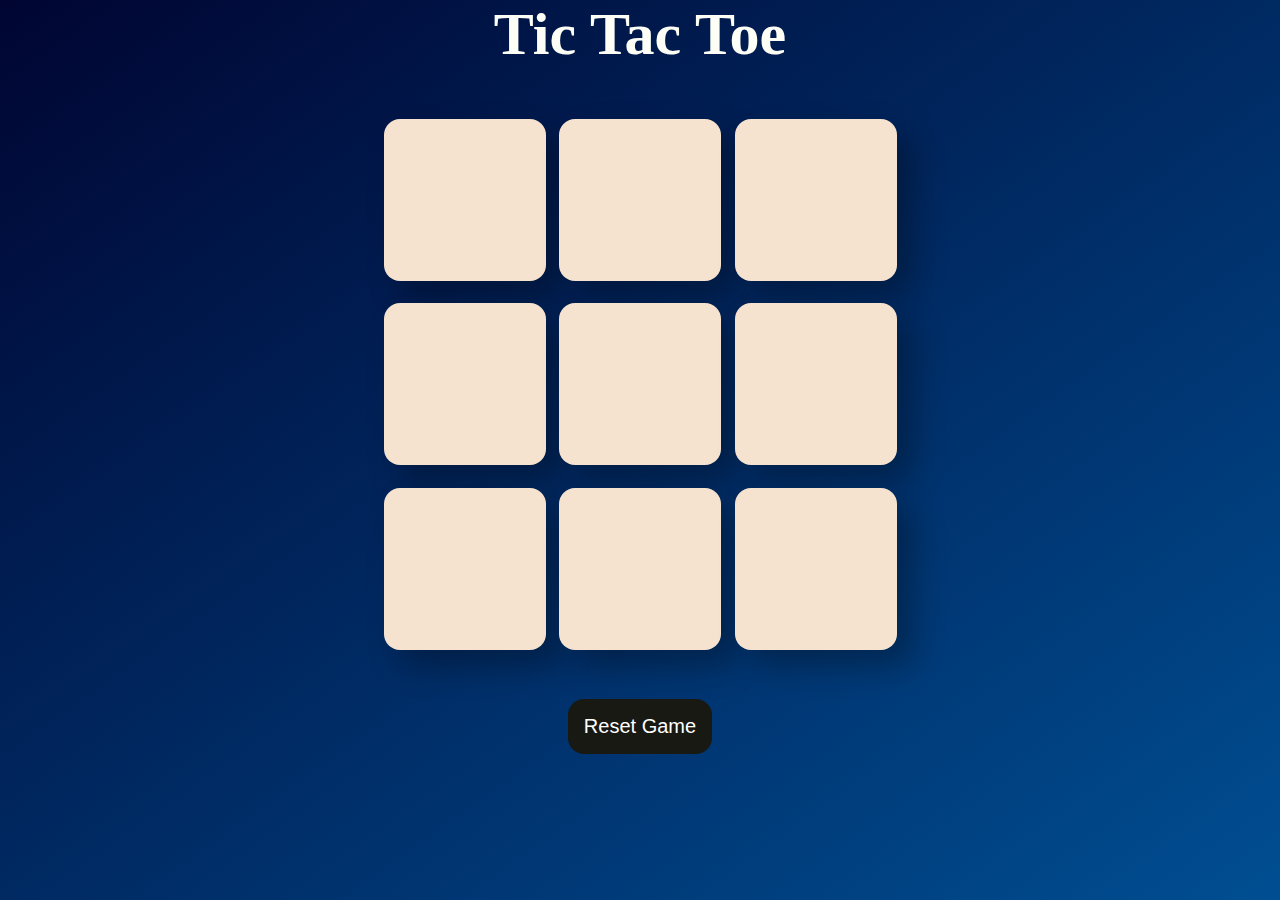
<file: index.html>
<!DOCTYPE html>
<html lang="en">
  <head>
    <meta charset="UTF-8" />
    <meta name="viewport" content="width=device-width, initial-scale=1.0" />
    <title>Tic-Tac-Toe Game</title>
    <link rel="stylesheet" href="style.css" />
  </head>
  <body>
    <div class="msg-container hide">
      <p id="msg">Winner</p>
      <button id="new-btn">New Game</button>
    </div>
    <main>
      <h1>Tic Tac Toe</h1>
      <div class="container">
        <div class="game">
          <button class="box"></button>
          <button class="box"></button>
          <button class="box"></button>
          <button class="box"></button>
          <button class="box"></button>
          <button class="box"></button>
          <button class="box"></button>
          <button class="box"></button>
          <button class="box"></button>
        </div>
      </div>
      <button id="reset-btn">Reset Game</button>
    </main>
    <script src="app.js"></script>
  </body>
</html>
</file>
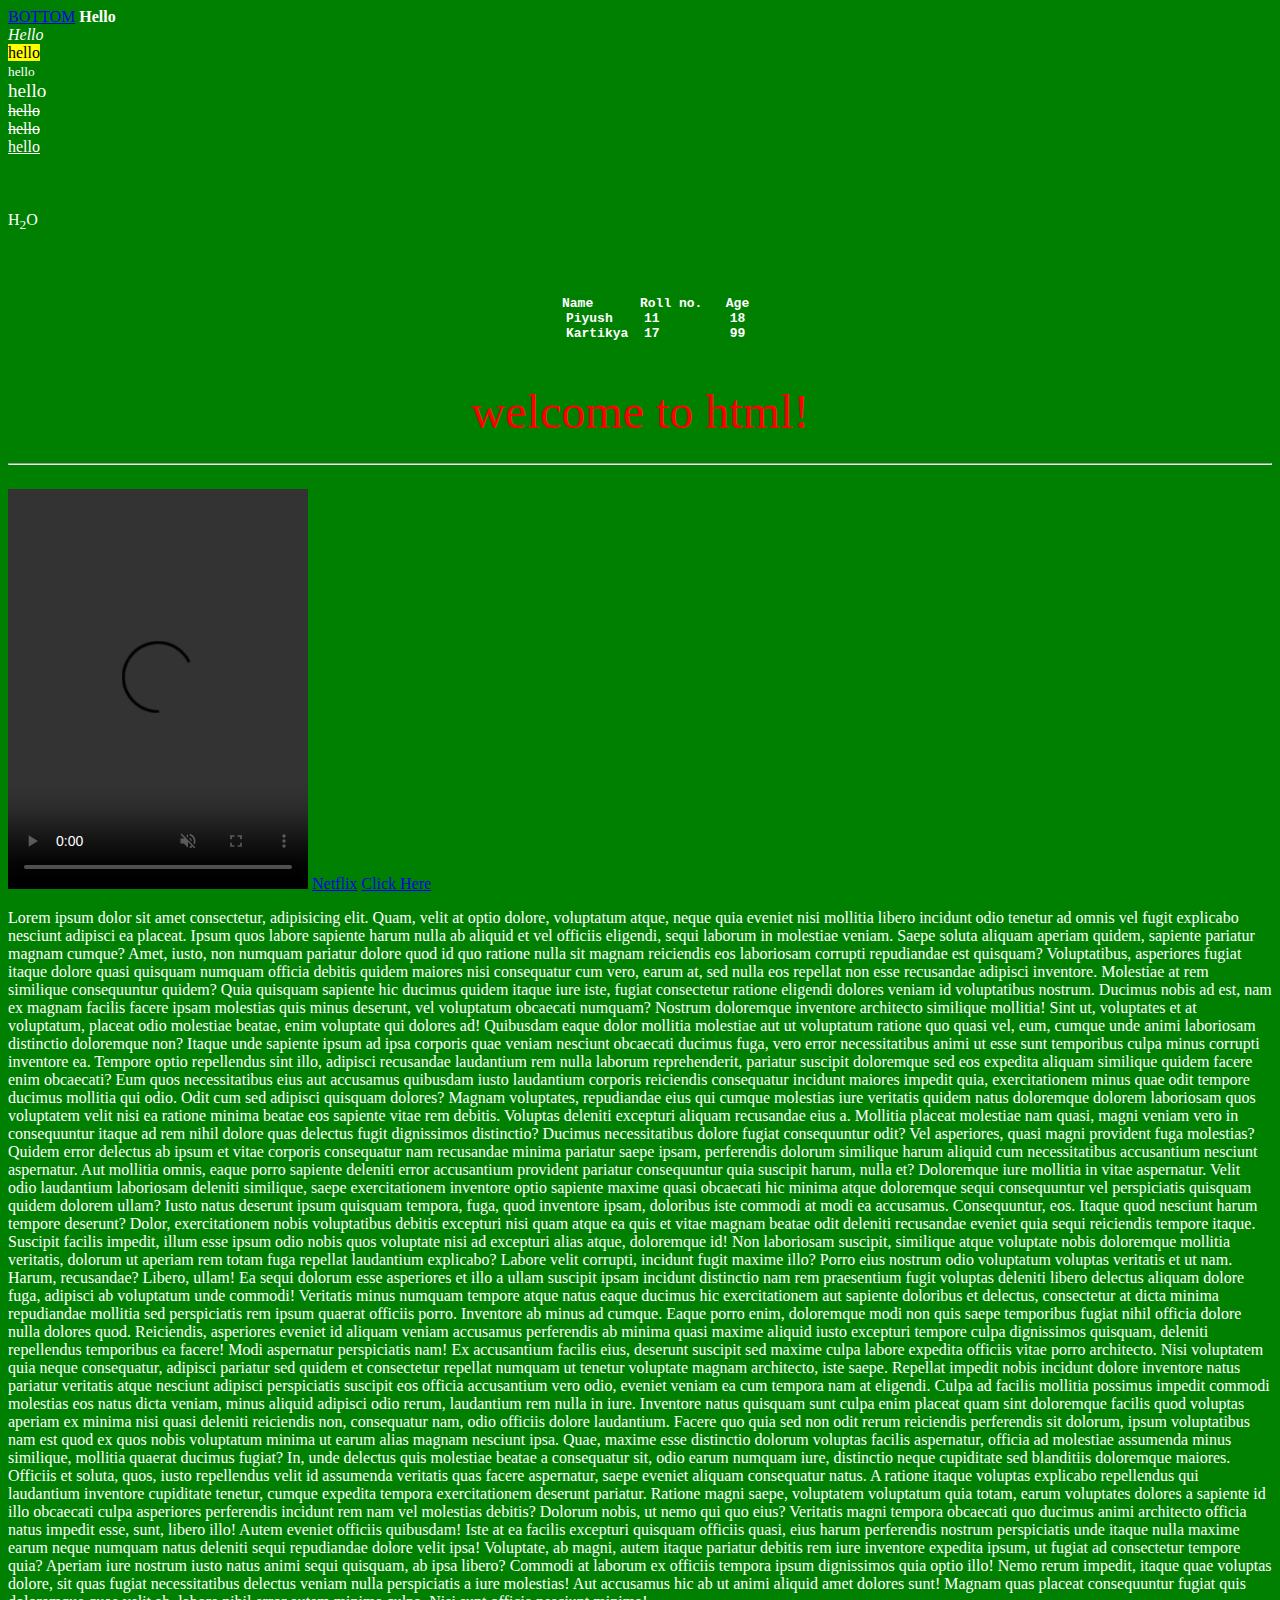
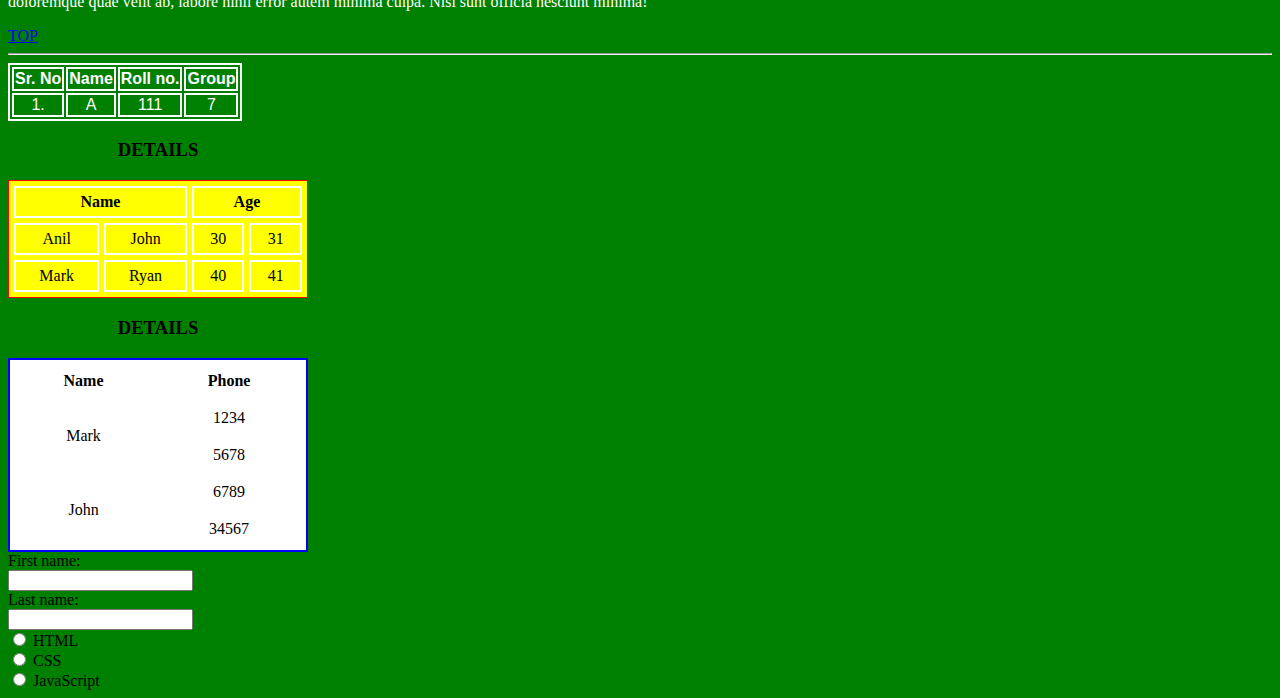
<file: Web/1.html>
<!DOCTYPE html>
<html lang="en">
<head>
  <meta charset="UTF-8">
  <meta name="viewport" content="width=device-width, initial-scale=1.0">
  <title>HTML tutorials</title>
  <link rel="stylesheet" href="1.css">
</head>
<body bgcolor="green" >
  <a href="#a2" name="a1">BOTTOM</a>
 <font color="white" > <strong>Hello</strong><br>
  <em>Hello</em><br>
  <mark>hello</mark><br>                       
  <small>hello</small><br>
  <big>hello</big><br>
  <del>hello</del><br>
  <s>hello</s><br>
  <ins>hello</ins><br>
  <h1></h1><br>
  <p> H<sub>2</sub>O</p><br> 
  <center><pre><strong>
    Name      Roll no.   Age
    Piyush    11         18
    Kartikya  17         99
  </strong>
  </pre></center>
  <center><font color="red" size="12" face="algerian" >
    welcome to html!<hr>
  </font></center>
</font>
<video width="300" height="400" controls autoplay muted>
  <source src="E:\codophile\Web\assets\Video 53_assets_videos_video1.m4v" type="video/mp4">
</video>
<a href="Web/netflix.html">Netflix</a>
<a href="Web/assets/images.jpeg">Click Here</a>

<p>Lorem ipsum dolor sit amet consectetur, adipisicing elit. Quam, velit at optio dolore, voluptatum atque, neque quia eveniet nisi mollitia libero incidunt odio tenetur ad omnis vel fugit explicabo nesciunt adipisci ea placeat. Ipsum quos labore sapiente harum nulla ab aliquid et vel officiis eligendi, sequi laborum in molestiae veniam. Saepe soluta aliquam aperiam quidem, sapiente pariatur magnam cumque? Amet, iusto, non numquam pariatur dolore quod id quo ratione nulla sit magnam reiciendis eos laboriosam corrupti repudiandae est quisquam? Voluptatibus, asperiores fugiat itaque dolore quasi quisquam numquam officia debitis quidem maiores nisi consequatur cum vero, earum at, sed nulla eos repellat non esse recusandae adipisci inventore. Molestiae at rem similique consequuntur quidem? Quia quisquam sapiente hic ducimus quidem itaque iure iste, fugiat consectetur ratione eligendi dolores veniam id voluptatibus nostrum. Ducimus nobis ad est, nam ex magnam facilis facere ipsam molestias quis minus deserunt, vel voluptatum obcaecati numquam? Nostrum doloremque inventore architecto similique mollitia! Sint ut, voluptates et at voluptatum, placeat odio molestiae beatae, enim voluptate qui dolores ad! Quibusdam eaque dolor mollitia molestiae aut ut voluptatum ratione quo quasi vel, eum, cumque unde animi laboriosam distinctio doloremque non? Itaque unde sapiente ipsum ad ipsa corporis quae veniam nesciunt obcaecati ducimus fuga, vero error necessitatibus animi ut esse sunt temporibus culpa minus corrupti inventore ea. Tempore optio repellendus sint illo, adipisci recusandae laudantium rem nulla laborum reprehenderit, pariatur suscipit doloremque sed eos expedita aliquam similique quidem facere enim obcaecati? Eum quos necessitatibus eius aut accusamus quibusdam iusto laudantium corporis reiciendis consequatur incidunt maiores impedit quia, exercitationem minus quae odit tempore ducimus mollitia qui odio. Odit cum sed adipisci quisquam dolores? Magnam voluptates, repudiandae eius qui cumque molestias iure veritatis quidem natus doloremque dolorem laboriosam quos voluptatem velit nisi ea ratione minima beatae eos sapiente vitae rem debitis. Voluptas deleniti excepturi aliquam recusandae eius a. Mollitia placeat molestiae nam quasi, magni veniam vero in consequuntur itaque ad rem nihil dolore quas delectus fugit dignissimos distinctio? Ducimus necessitatibus dolore fugiat consequuntur odit? Vel asperiores, quasi magni provident fuga molestias? Quidem error delectus ab ipsum et vitae corporis consequatur nam recusandae minima pariatur saepe ipsam, perferendis dolorum similique harum aliquid cum necessitatibus accusantium nesciunt aspernatur. Aut mollitia omnis, eaque porro sapiente deleniti error accusantium provident pariatur consequuntur quia suscipit harum, nulla et? Doloremque iure mollitia in vitae aspernatur. Velit odio laudantium laboriosam deleniti similique, saepe exercitationem inventore optio sapiente maxime quasi obcaecati hic minima atque doloremque sequi consequuntur vel perspiciatis quisquam quidem dolorem ullam? Iusto natus deserunt ipsum quisquam tempora, fuga, quod inventore ipsam, doloribus iste commodi at modi ea accusamus. Consequuntur, eos. Itaque quod nesciunt harum tempore deserunt? Dolor, exercitationem nobis voluptatibus debitis excepturi nisi quam atque ea quis et vitae magnam beatae odit deleniti recusandae eveniet quia sequi reiciendis tempore itaque. Suscipit facilis impedit, illum esse ipsum odio nobis quos voluptate nisi ad excepturi alias atque, doloremque id! Non laboriosam suscipit, similique atque voluptate nobis doloremque mollitia veritatis, dolorum ut aperiam rem totam fuga repellat laudantium explicabo? Labore velit corrupti, incidunt fugit maxime illo? Porro eius nostrum odio voluptatum voluptas veritatis et ut nam. Harum, recusandae? Libero, ullam! Ea sequi dolorum esse asperiores et illo a ullam suscipit ipsam incidunt distinctio nam rem praesentium fugit voluptas deleniti libero delectus aliquam dolore fuga, adipisci ab voluptatum unde commodi! Veritatis minus numquam tempore atque natus eaque ducimus hic exercitationem aut sapiente doloribus et delectus, consectetur at dicta minima repudiandae mollitia sed perspiciatis rem ipsum quaerat officiis porro. Inventore ab minus ad cumque. Eaque porro enim, doloremque modi non quis saepe temporibus fugiat nihil officia dolore nulla dolores quod. Reiciendis, asperiores eveniet id aliquam veniam accusamus perferendis ab minima quasi maxime aliquid iusto excepturi tempore culpa dignissimos quisquam, deleniti repellendus temporibus ea facere! Modi aspernatur perspiciatis nam! Ex accusantium facilis eius, deserunt suscipit sed maxime culpa labore expedita officiis vitae porro architecto. Nisi voluptatem quia neque consequatur, adipisci pariatur sed quidem et consectetur repellat numquam ut tenetur voluptate magnam architecto, iste saepe. Repellat impedit nobis incidunt dolore inventore natus pariatur veritatis atque nesciunt adipisci perspiciatis suscipit eos officia accusantium vero odio, eveniet veniam ea cum tempora nam at eligendi. Culpa ad facilis mollitia possimus impedit commodi molestias eos natus dicta veniam, minus aliquid adipisci odio rerum, laudantium rem nulla in iure. Inventore natus quisquam sunt culpa enim placeat quam sint doloremque facilis quod voluptas aperiam ex minima nisi quasi deleniti reiciendis non, consequatur nam, odio officiis dolore laudantium. Facere quo quia sed non odit rerum reiciendis perferendis sit dolorum, ipsum voluptatibus nam est quod ex quos nobis voluptatum minima ut earum alias magnam nesciunt ipsa. Quae, maxime esse distinctio dolorum voluptas facilis aspernatur, officia ad molestiae assumenda minus similique, mollitia quaerat ducimus fugiat? In, unde delectus quis molestiae beatae a consequatur sit, odio earum numquam iure, distinctio neque cupiditate sed blanditiis doloremque maiores. Officiis et soluta, quos, iusto repellendus velit id assumenda veritatis quas facere aspernatur, saepe eveniet aliquam consequatur natus. A ratione itaque voluptas explicabo repellendus qui laudantium inventore cupiditate tenetur, cumque expedita tempora exercitationem deserunt pariatur. Ratione magni saepe, voluptatem voluptatum quia totam, earum voluptates dolores a sapiente id illo obcaecati culpa asperiores perferendis incidunt rem nam vel molestias debitis? Dolorum nobis, ut nemo qui quo eius? Veritatis magni tempora obcaecati quo ducimus animi architecto officia natus impedit esse, sunt, libero illo! Autem eveniet officiis quibusdam! Iste at ea facilis excepturi quisquam officiis quasi, eius harum perferendis nostrum perspiciatis unde itaque nulla maxime earum neque numquam natus deleniti sequi repudiandae dolore velit ipsa! Voluptate, ab magni, autem itaque pariatur debitis rem iure inventore expedita ipsum, ut fugiat ad consectetur tempore quia? Aperiam iure nostrum iusto natus animi sequi quisquam, ab ipsa libero? Commodi at laborum ex officiis tempora ipsum dignissimos quia optio illo! Nemo rerum impedit, itaque quae voluptas dolore, sit quas fugiat necessitatibus delectus veniam nulla perspiciatis a iure molestias! Aut accusamus hic ab ut animi aliquid amet dolores sunt! Magnam quas placeat consequuntur fugiat quis doloremque quae velit ab, labore nihil error autem minima culpa. Nisi sunt officia nesciunt minima!</p>

<a href="#a1" name="a2">TOP</a>
<hr>
<table class="table">
  <tr>
    <th>Sr. No</th>
    <th>Name</th>
    <th>Roll no.</th>
    <th>Group</th>
  </tr>
  <tr>
    <td>1.</td>
    <td>A</td>
    <td>111</td>
    <td>7</td>
  </tr>
</table>
<table border="1" align="centre" bgcolor="yellow" bordercolor="red" cellspacing="5" cellpadding="5" height="100" width="300" hspace="100"> <caption><h3>DETAILS</caption></h3>
  <tr>
      <th colspan="2"> Name </th>
      <th colspan="2"> Age </th>
  </tr>
  <tr>
      <td>Anil</td>
      <td>John</td>
      <td>30</td>
      <td>31</td>
  </tr>
  <tr>
      <td>Mark</td>
      <td>Ryan</td>
      <td>40</td>
      <td>41</td>

  </tr>
</table>
  <table border="2" align="centre" bgcolor="white" bordercolor="blue" cellspacing="5" cellpadding="5" height="100" width="300" hspace="100"> <caption><h3>DETAILS</caption></h3>
      <tr>
          <th>Name</th>
          <th>Phone</th>
      </tr>
      <tr>
          <td rowspan="2">Mark</td>
          <td>1234</td>
          
      </tr>
      <tr>
          <td>5678</td>
      </tr>
      <tr>
          <td rowspan="2">John</td>
          <td>6789</td>
      </tr>
      <tr>
          <td>34567</td>
      </tr>
</table>

<form>
  <label for="fname">First name:</label><br>
  <input type="text" id="fname" name="fname"><br>
  <label for="lname">Last name:</label><br>
  <input type="text" id="lname" name="lname">
</form>
<form>
  <input type="radio" id="html" name="fav_language" value="HTML">
  <label for="html">HTML</label><br>
  <input type="radio" id="css" name="fav_language" value="CSS">
  <label for="css">CSS</label><br>
  <input type="radio" id="javascript" name="fav_language" value="JavaScript">
  <label for="javascript">JavaScript</label>
</form>










</body>
  <script src="1.js"></script>
</html>
</file>
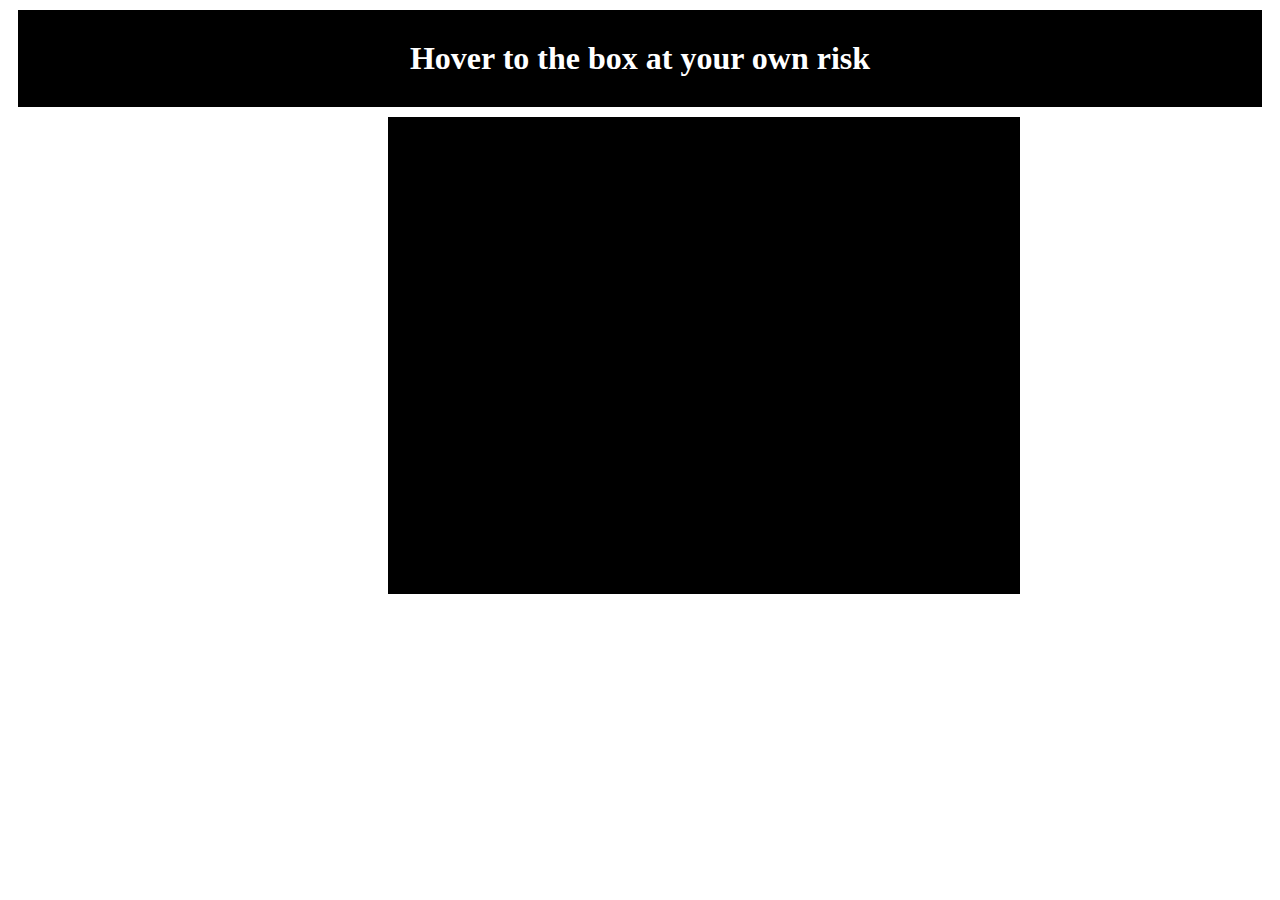
<file: Web/2.html>
<!DOCTYPE html>
<html lang="en">
<head>
  <meta charset="UTF-8">
  <meta name="viewport" content="width=device-width, initial-scale=1.0">
  <title>CSS</title>
  <link rel="stylesheet" href="2.css">
</head>
<body>
  <h1>Hover to the box at your own risk</h1>
  <div>
    <img src="assets/download - Copy.jpeg" alt="">
  </div>
</body>
</html>
</file>
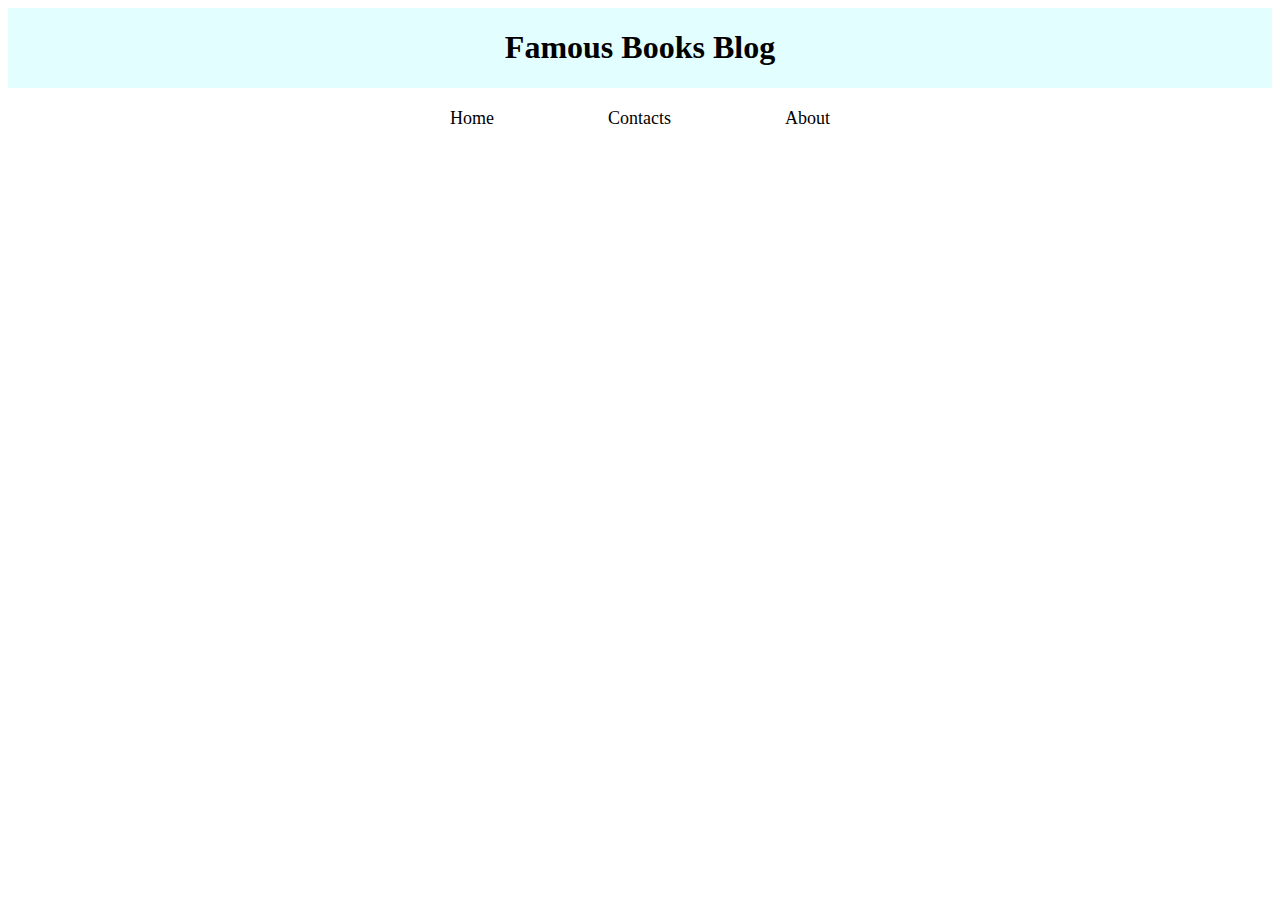
<file: Web/blog.html>
<!DOCTYPE html>
<html lang="en">
<head>
    <meta charset="UTF-8">
    <meta name="viewport" content="width=device-width, initial-scale=1.0">
    <title>Blog Page</title>
    <link rel="stylesheet" href="blog.css">
</head>
<body>
    <div class="new">
     <h1>Famous Books Blog</h1>
    </div>
    <nav class="no">
            <a title="Home">Home</a>
            <a title="Contacts">Contacts</a>
            <a title="About">About</a>
    </nav>
    
</body>
</html>
</file>
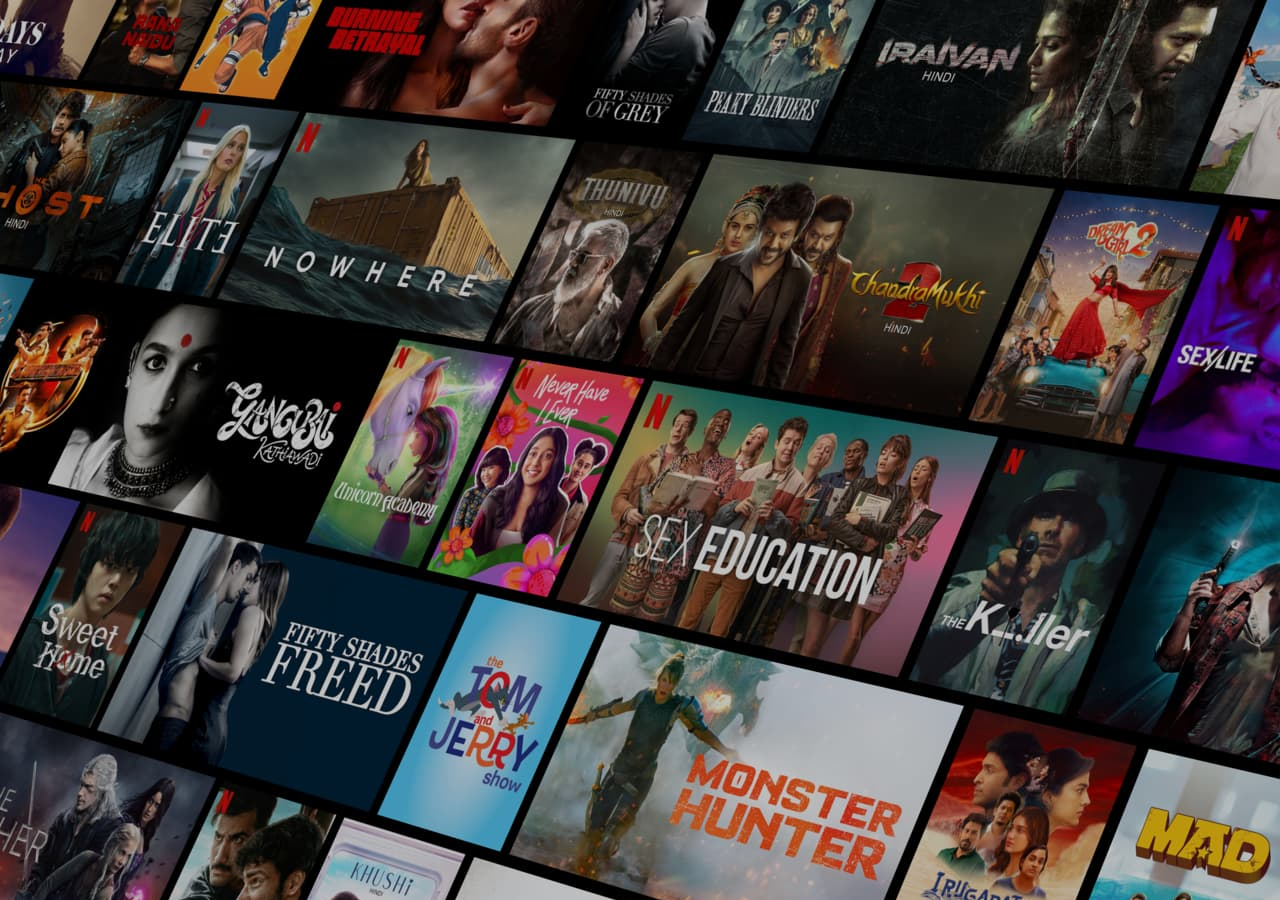
<file: Web/fee.html>
<!DOCTYPE html>
<html lang="en">
<head>
    <meta charset="UTF-8">
    <meta name="viewport" content="width=device-width, initial-scale=1.0">
    <title>Flexbox</title>
    <link rel="stylesheet" href="fee.css">
</head>
<body>
     
</body>
</html>
</html>
</file>
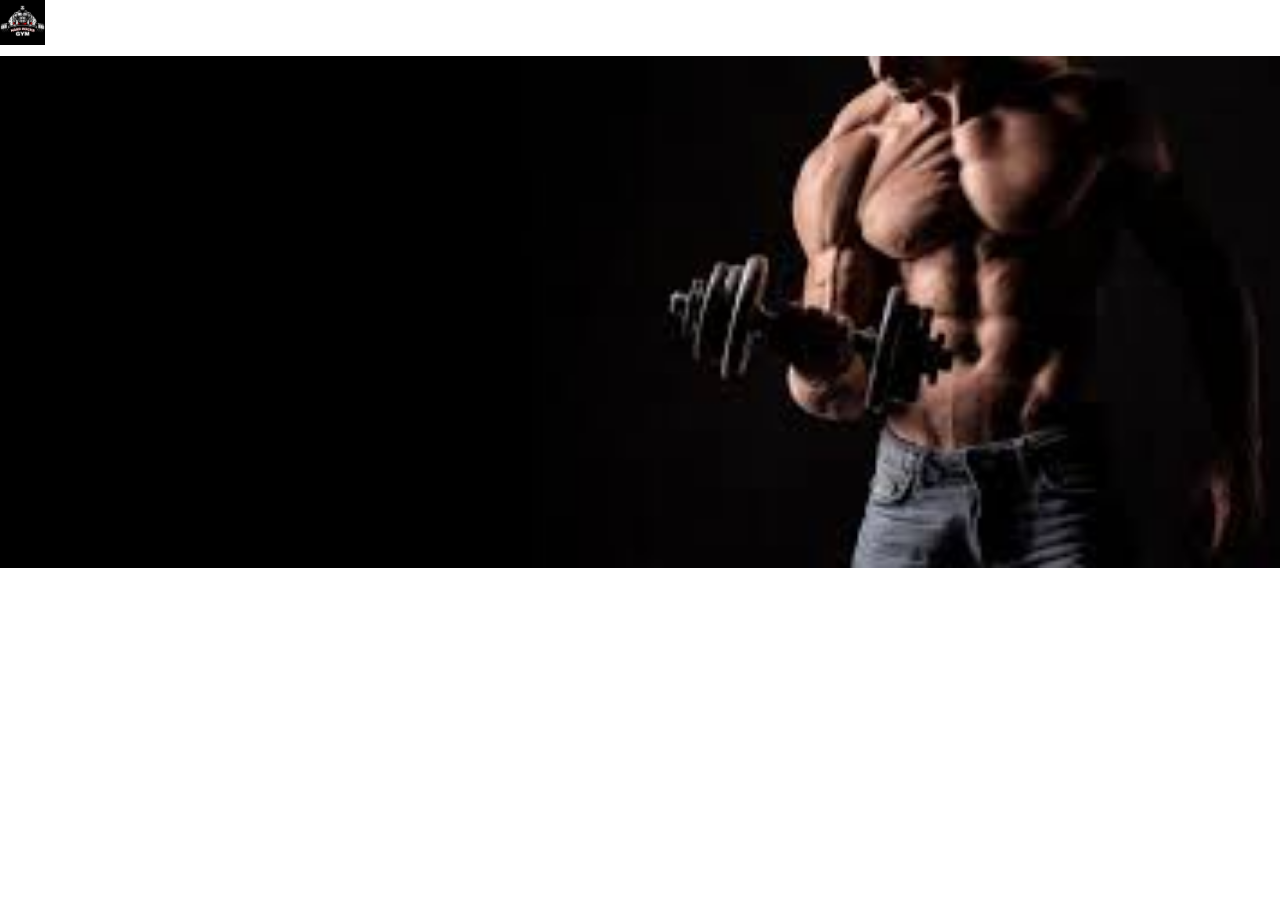
<file: Web/fitness.html>
<!DOCTYPE html>
<html lang="en">
<head>
    <meta charset="UTF-8">
    <meta name="viewport" content="width=device-width, initial-scale=1.0">
    <title>Hard Rock Gym</title>
    <link rel="stylesheet" href="fitness.css">
</head>
<body>
    <div class="main">
    <nav class="navbar">
        <span><img class="img" src="assets/images.jpeg"></span>
        <!-- <div class="btn">
            <button>Home</button>
            <button>Gallery</button>
            <button>Contact us</button>
            <button>Join In</button> -->

        </div>
        <div class="box">
            
        </div>
    </div>

    </nav>
    
</body>
</html>
</file>
<file: style.css>
* {
    margin: 0;
    padding: 0;
  }
  
  body {
    text-align: center;
    height: 100vh;
    background-image: linear-gradient(to bottom right, #000532, #004e92 );
  }
  
  h1{
    font-size: 60px;
    color: #FDFFF7;
  }

  .container {
    height: 70vh;
    display: flex;
  
    justify-content: center;
    align-items: center;
  }
  
  .game {
    height: 60vmin;
    width: 60vmin;
    display: flex;
    flex-wrap: wrap;
    justify-content: center;
    align-items: center;
    gap: 1.5vmin;
  }
  
  .box {
    height: 18vmin;
    width: 18vmin;
    border-radius: 1rem;
    border: none;
    box-shadow: 1rem 1rem 2rem rgba(0, 0, 0, 0.3);
    font-size: 8vmin;
    color: black;
    background-color: #f6e3cf;
  }
  
  #reset-btn {
    padding: 1rem;
    font-size: 1.25rem;
    background-color: #191913;
    color: #fff;
    border-radius: 1rem;
    border: none;
  }
  
  #new-btn {
    padding: 1rem;
    font-size: 1.25rem;
    background-color: #191913;
    color: #fff;
    border-radius: 1rem;
    border: none;
  }
  
  #msg {
    color: #FDFFF7;
    font-size: 5vmin;
  }
  
  .msg-container {
    height: 100vmin;
    display: flex;
    justify-content: center;
    align-items: center;
    flex-direction: column;
    gap: 4rem;
  }
  
  .hide {
    display: none;
  }
</file>
<file: Web/1.css>
p{
  color: white;
  font-family: cursive;
}

.table{
  color: white;
  font-family: Arial, Helvetica, sans-serif;
  border: 2px solid white;
  align-items: center;
  justify-content: center;
  text-align: center;

}

td{
  border: 2px solid white;
  text-align: center;
}

th{
  border: 2px solid white;
  text-align: center;
}
</file>
<file: Web/2.css>
*{
    background-color: rgb(255, 255, 255);
}

h1{
    font-family: cursive;
    color: rgb(255, 255, 255);
    background-color: black;
    display: flex;
    align-items: center;
    justify-content: center;
    margin: 10px;
    padding: 30px;
    
}

div{
    width: 50%;
    height: 30%;
    background-color: rgb(0, 0, 0);
    margin-left: 380px;
}
img{
    opacity: 0;
    width: 100%;
    height: 100%;
    display: inline-block;
}

img:hover{
    opacity:1;
}
</file>
<file: Web/blog.css>
.new{
    background-color:rgb(226, 254, 254);
    display: flex;
    align-items: center;
    justify-content: center;
}

.no{
    margin: 20px 0;
    text-align: center;
}

.no a{
    margin: 0 15px;
    text-decoration: none;
    cursor: pointer;
    font-size: 18px;
    padding-left: 40px;
    padding-right: 40px;
    
}
</file>
<file: Web/fee.css>
body{
    background-color: black;
    background-image: url(assets/bg.jpg);
    background-repeat: no-repeat;
}
</file>
<file: Web/fitness.css>
*{
    padding: 0;
    margin: 0;
}

.main{
    background-image: url(assets/download.jpeg);
    background-position: center center;
    background-repeat: no-repeat;
    position: relative;
    height: 624px;
    background-size: max(1200px, 100vw);

}

.img{
    width: 45px;
}

.main .box{
    height: 644px;
    width: 100%;
    opacity: 0.69;
    position: absolute;
    top: 0;
    background-color: black;
}
</file>
